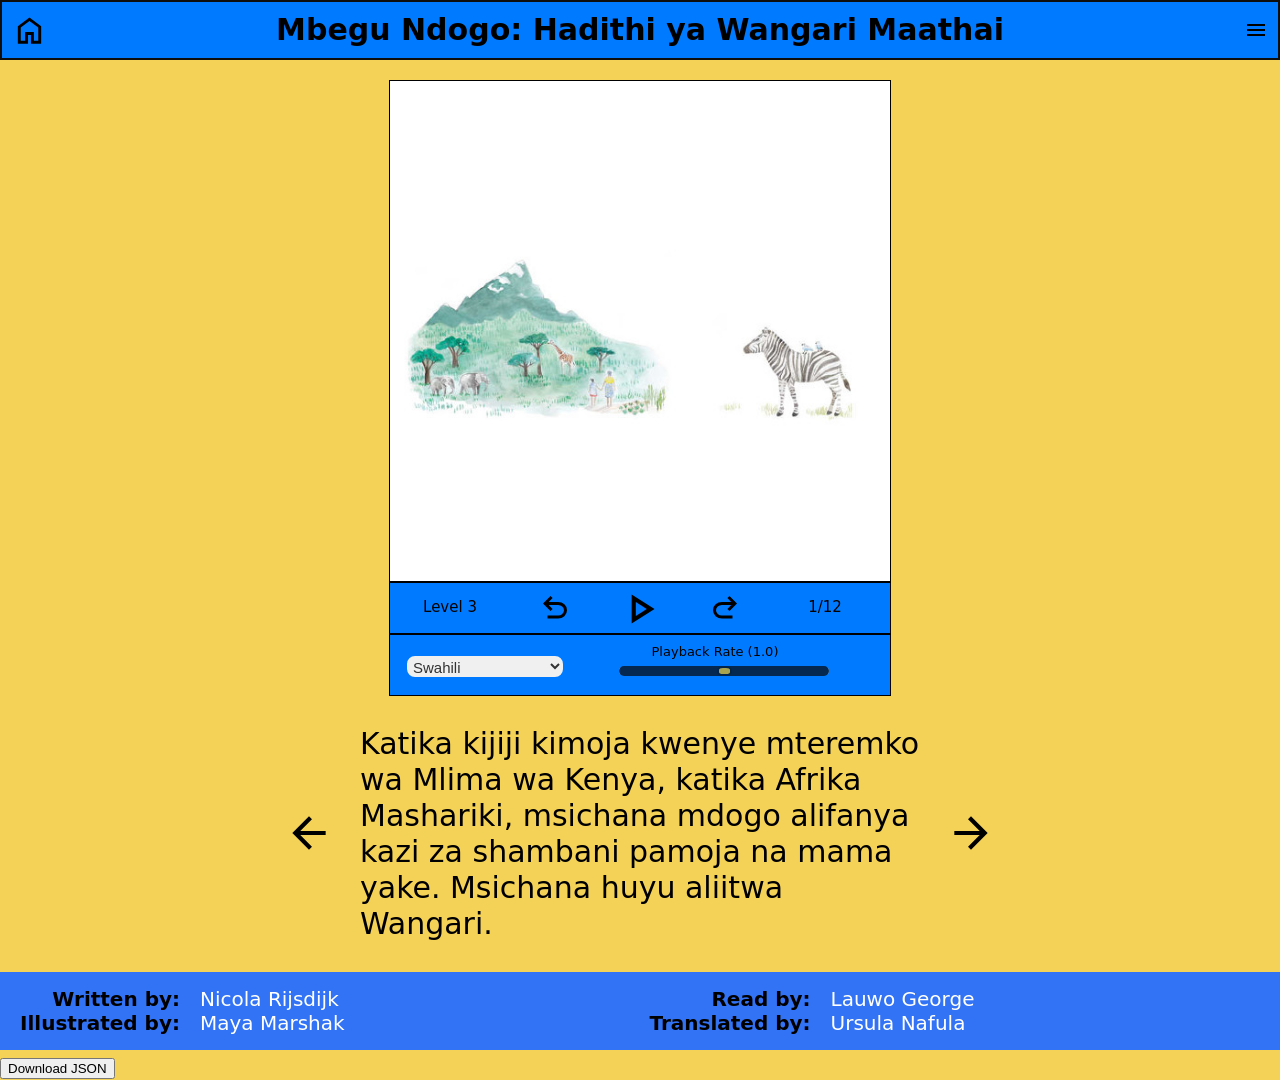
<file: index.html>
<!DOCTYPE html>
<html lang="en">

<head>
    <meta charset="utf-8">
    <meta name="viewport" content="width=device-width, initial-scale=1">
    <title>African Story</title>

    <link href="public/styles/story.css" rel="stylesheet">
</head>

<body>
    <div id="storyid" style="font-size:0;">0110</div>

    <nav>
        <img id="home" src="public/icons/home.svg" />
        <h1 id="title"></h1>
        <img id="burgermenu" class="" onclick="expand()" src="public/icons/menu.svg" />
    </nav>

    <!-- 
         This is used to tell the server which story to fetch() 
         We hid it by setting font-size to 0 
    -->

    <!-- <img src="public/icons/add.svg" width="36" height="auto" />
    <img src="public/icons/remove.svg" width="36" height="36" /> -->

    <main class="story-container">

        <img id="image" alt="" src="">

        <div class="level-play-page-container">
            <p id="level">Level 2</p>
            <button id="rewind" class='visible'>
                <img class='visible' onclick="getStoryInstance().skipBack()" src="public/icons/undo.svg" width="36"
                    height="36" alt="Rewind" />
            </button>
            <div class="playpause-container">
                <audio id="audio" autoplay onended="getStoryInstance().pageEnded();" type="audio/mp3" src="">
                    Your browser does not support the audio element.
                </audio>
                <!-- onclick ="getStoryInstance().togglePlayPause() -->
                <button id="playbutton" class='visible'>
                    <img class='visible' onclick="getStoryInstance().playpause()" src="public/icons/playarrow.svg"
                        width="36" height="36" alt="Play" />
                </button>
                <button id="pausebutton" class='hidden'>
                    <img class='hidden' onclick="getStoryInstance().playpause()"
                        src="public/images/controls/PauseButton.png" alt="Pause" />
                </button>
            </div>
            <button id="forward" class='visible'>
                <img class='visible' onclick="getStoryInstance().skipForward()" src="public/icons/undo.svg" width="36"
                    height="36" style="transform:scale(-1,1)" alt="Forward" />
            </button>
            <p id="pagenum">1 / 8</p>
        </div>

        <section id="controls">

            <select id="language-dropdown" onchange="getStoryInstance().switchLanguage()">
                <option value="en">English</option>
                <option value="sw">Swahili</option>
            </select>

            <div id="playback-control">
                <label id="label-playbackspeed" for="playbackspeed">Playback Rate (<span
                        id="playback-value">1.0</span>)</label>
                <input oninput="adjustslider()" type="range" id="playbackspeed" min="0.75" max="1.25" value="1.00"
                    step=".05">
            </div>
        </section>

        <dev class="prev-text-next-container">
            <button id="previous">
                <img src="public/icons/arrowback.svg" alt="PrevPg" onclick="getStoryInstance().previous()" />
            </button>
            <p id="storytext">Mbuzi, Mbwa na Ng’ombe walikuwa marafiki wa karibu walisafiri kwa teksi.</p>
            <button id="next"> 
                <!-- We flip the back arrow to point forward -->
                <img src="public/icons/arrowback.svg" alt="NextPg" style="transform:scale(-1,1)"
                    onclick="getStoryInstance().next()" />
            </button>
        </dev>

        <footer>
            <div class="label writtenby"> Written by:</div>
            <div id="writtenby" class="credit">Fabian Wakholi</div>

            <div class="label readby">Read by:</div>
            <div id="readby" class="credit">Lauwo George </div>

            <div class="label illustratedby">Illustrated by:</div>
            <div id="illustratedby" class="credit">Marleen Visser, Ingrclass Schechter</div>

            <div class="label translatedby">Translated by:</div>
            <div id="translatedby" class="credit">Brigclass Simiyu</div>
        </footer>

    </main>

    <button id="download-btn">Download JSON</button>

    <script src="public/script/storyPage.js"></script>
    <script src="public/script/download.js"></script>

</body>

</html>
</file>
<file: public/styles/story.css>
:root {
  --clampMin: 300px;
  --clampMax: 500px;
  --clampDefault: 50%;

  --textFontSize: clamp(1rem, 3.5vw,1.5rem);
  --footerFontSize: clamp(.5rem, 2.5vw,1rem);
  
  --bodyFontFamily: system-ui, -apple-system, BlinkMacSystemFont, 'Segoe UI', Roboto, Oxygen, Ubuntu, Cantarell, 'Open Sans', 'Helvetica Neue', sans-serif;
  --headerFontFamily: system-ui, -apple-system, BlinkMacSystemFont, 'Segoe UI', Roboto, Oxygen, Ubuntu, Cantarell, 'Open Sans', 'Helvetica Neue', sans-serif;

  --primaryColor: #007BFF;
}

html, body {
  box-sizing: border-box;
  font-family: var(--bodyFontFamily);
  font-size: 1.25rem;
  font-weight: 400;
  line-height: 1.2;

  background-color: rgba(239, 189, 10, 0.441);
  padding:0;
  margin:0;
}

h1, h2, h3, h4, h5, h6 {
    font-family: var(--headerFontFamily);
    font-weight: 700;
    font-size: 1.25rem;
    text-align: center ;
}

 nav {
    display: grid;
    grid-template-columns: 1fr 80% 1fr;
    align-items: center; 
    justify-content: center;
  
    border: 2px solid rgb(14, 14, 15);          
    background-color:var(--primaryColor);
    font-size: 1rem; 
  }

  #home {
    width:1.75rem;
    margin:.5rem;
  }

  #burgermenu {
    justify-self:right;
    grid-column:3;
    margin:.5rem;
  }

.playpause-container {
  grid-area: playpause;
  display:grid;
  height:2.5rem;
  grid-template-columns: 1fr;
  align-items:center;
  justify-items:center;
}

#playbutton, #pausebutton {
  background-color:transparent;
  border:none;
}

.playpause-container img {
  width:2.5rem;
  height:2.5rem;
}

#level {
  justify-self: right;
  margin-left:1rem;
}

#pagenum {
  justify-self:left;
  margin-right: 1rem;
}

#title {
  justify-self:center;
  margin: .5rem;
  padding:0rem;
  font-size: var(--textFontSize);
} 

  #image {
    display: block;
    border: 1px solid black;
    margin: 1rem auto 0 auto;
}

.level-play-page-container {
  display:grid;
  grid-template: "level rewind playpause forward page";
  grid-template-columns: 1fr 1fr 3rem 1fr 1fr;
  background-color:var(--primaryColor);
  margin: 0 auto;
  border: 1px solid black;
}

#image, .level-play-page-container , #controls{

  width: clamp( var(--clampMin), var(--clampDefault),var( --clampMax));

}

/* make the text a bit wider than image and controls. */
 .credit-container  ,.prev-text-next-container{
  width: clamp( 
      calc( 250px + var(--clampMin)),
      calc( 35% + var(--clampDefault)),
      calc( 250px + var( --clampMax))
    );
 }

#rewind, .playpause-container, #forward {
  border: none;
  justify-self:center;
  background-color:transparent;
}

#pagenum {
  grid-area: page;
  font-size: 1rem;
  justify-self:center;
  margin-right:1rem;
  font-size:.75rem;
}

#level  {
  grid-area:level;
  font-size:1rem;
  justify-self:center;
  margin-left:.5rem;
  font-size:.75rem;
}

.playpause-container {
      grid-area:playpause;
      display:grid;
      justify-items:center;
      align-items:center;

}

#pausebutton {
  color: red;
}

#controls { 
    display:contents; /* let the grid see the controls subelements */
    background-color: var(--primaryColor);;

    display: grid;
    grid-template-columns: 40% 60%; 
    grid-column: span 2;
    background-color: var(--primaryColor);
    height:3rem;
    border: 1px solid black;
    justify-items:center;
    align-content:end;
    margin: 0 auto;

}

  #language-dropdown {
     grid-row:1 / 2;
     width:80%;
     height:1.25rem;
     font-size:.75rem;
     margin-right:.5rem;
     margin-top: .5rem;
    
  }

  #playback-control{
    grid-row:2/1;
    justify-self:start;
    
    /* make the lable and control into flex items */
    display: flex; /* label and slider */
    flex-direction: column; /* Stack items vertically */
    justify-content: center; 
    align-items: center; 
    width: 70%;
    margin: 0 1rem;
 
  }

  #label-playbackspeed {
    grid-row:2;
    font-size:small;
     margin-bottom:.25rem;
    
  }

  #playbackspeed {
    -webkit-appearance: none;  /* allows us to change track */
    width: 100%;
    height: 8px;
    border-radius: .5rem;
    margin-bottom:1rem;
    margin-left:1rem;
    outline: none;
    opacity: 0.7;
    transition: opacity 0.2s;
}

/* Style the track (the line) */
input[type="range"]::-webkit-slider-runnable-track {
    width: 100%;
    height: .5rem;
    background: #060606; /* Color of the slider track */
    border-radius: 5px; /* Rounds the corners of the track */
}

input[type="range"]::-webkit-slider-thumb {
    -webkit-appearance: none; /* Removes the default thumb */
    width: .75rem; /* Width of the thumb */
    height: .5rem; /* Height of the thumb */
    background: #f0b504; /* Color of the thumb */
    border-radius: 40%; /* Rounds the thumb to make it a circle */
    cursor: pointer;
    border: 2px solid #000; /* Optional: adds a border to the thumb */
}


  


/* Use these to hide/show the play/pause buttons and associated image. */
.hidden{
    display:none;
}

.visible {
    display:block;
}

.prev-text-next-container {
  display:grid;
  grid-template-columns: 10% 80% 10%;
  align-items:center;
  margin: 0 auto;
}


#previous {
  justify-self:right;
}

#previous img, #next img { 
  height: 2.5rem;
  width:2.5rem;
  
}

#next {
  justify-self:left;
}

#previous , #next{
  background-color: transparent;
  border:none;
}

#storytext {
    margin: 1.5rem 1rem;
    font-size: var(--textFontSize); /* has a clamp */
    max-width: 50ch;
    justify-self:center;
}



select {
    border: 2px solid #007BFF;
    height:1.75rem;
    max-width: 15rem;
    background-color: #f0f0f0;
    color: #333;
    border-radius: 10px;
    padding: 2px;
    margin-top: .25rem;
    font-size: 1rem;
}


footer {
  background-color:#3273f6;
  color:white;
  margin: 0, auto;

}
.credit-container {
    display: grid;
    grid-template-columns: minmax(min-content, auto) 1fr;
    /* grid-template-rows: repeat(4, auto); */
    padding:1rem;
    justify-content:center;
    margin:0 auto;
}

footer {
  display:grid;
  grid-template-columns: auto 1fr auto 1fr;

  grid-auto-rows:auto;
  font-size: var( --footerFontSize);
  padding: .75rem 0;
  padding-left: 1rem;
}

.label {
  justify-self:right;
  font-weight: 700;
  color: black;
  margin-right: 1rem;
}

.credit
{
  justify-self:left;
}
</file>
